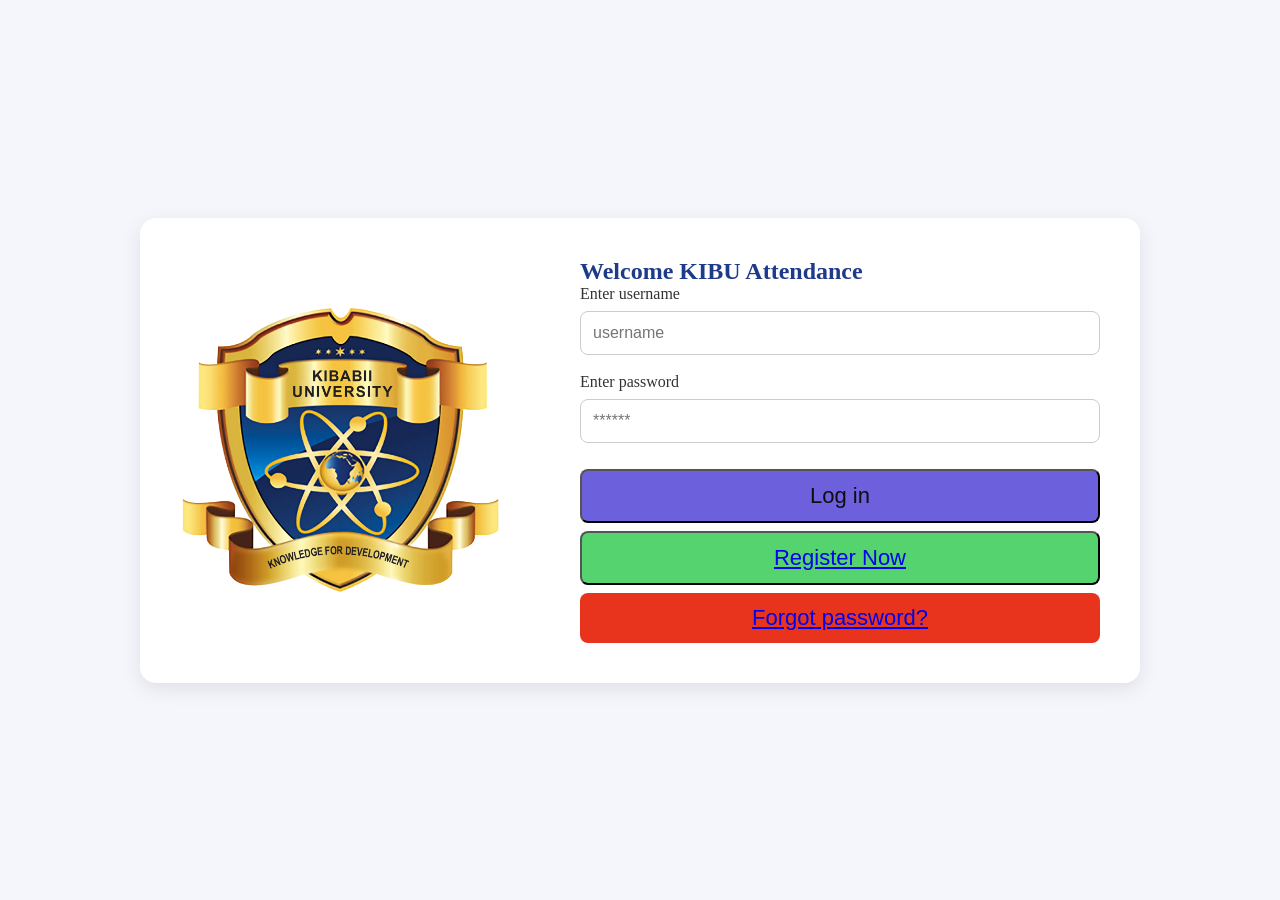
<file: attendance/index.html>
<!DOCTYPE html>
<html>
<head>
	<meta charset="utf-8">
	<meta name="viewport" content="width=device-width, initial-scale=1">
	<title>Attendace</title>
	<link rel="stylesheet" type="text/css" href="css/index.css">
</head>
<body>

<div class="main">
  <div class="logo">
  	<img src="assets/logo.png" alt="logo" width="100%">
  </div>
  <div class="card">
  	<h2>Welcome KIBU Attendance</h2>
  	<form enctype="multipart/form-data">
  		<div class="form-group">
  			<label>Enter username</label>
  			<input type="" name="" placeholder="username">
  		</div>
  		<div class="form-group">
  			<label>Enter password</label>
  			<input type="password" name="" placeholder="******"> 
  		</div>
  	    <button class="btn-primary">Log in</button>
        <button class="btn-register"><a href="register.html"> Register Now</a></button>
        <button class="btn-forgot"><a href="reset.html">Forgot password?</a></button>
  	</form>
  </div>
	
</div>
  
</body>
</html>
</file>
<file: attendance/css/index.css>
*{
	margin: 0;
	padding: 0;
	box-sizing:  border-box;
}
body{
	background: #f4f6fb;
	color: #333;
	min-height: 100vh;
	display: flex;
	justify-content: center;
	align-items: center;
	padding: 20px;
}
.main{
	width: 100%;
	max-width: 1000px;
	display: flex;
	background: white;
	border-radius: 16px;
	overflow: hidden;
	box-shadow: 0 6px 20px rgba(0, 0, 0, 0.09);
}
.logo{
	width: 40%;
	display: flex;
	justify-content: center;
	align-items: center;
	padding: 40px;
}
.card{
	width: 60%;
	background: white;
	padding: 40px;
}
.card h2{
	color: #1e3a8a;
}
.form-group{
	margin-bottom: 18px;
}
input{
	width: 100%;
	padding: 12px;
	margin-top: 8px;
	border-radius: 8px;
	border: 1px solid #ccc;
	font-size: 16px;
}
input:focus{
	outline: none;
	border-color: #1e3a8a;
}
.btn-primary{
	background: #6c60dd;
	color: rgb(15, 14, 14);
	padding: 12px;
	width: 100%;
	cursor: pointer;
	border-radius: 8px;
	font-size: 22px;
	transition: 0.3s ease;
	margin-top: 8px;
}
.btn-register{
	background: #54d36f;
	color: rgb(36, 33, 33);
	padding: 12px;
	width: 100%;
	cursor: pointer;
	border-radius: 8px;
	font-size: 22px;
	transition: 0.3s ease;
	margin-top: 8px;
}
.btn-forgot{
	background: #e9341d;
	color: rgb(43, 38, 38);
	padding: 12px;
	width: 100%;
	cursor: pointer;
	border-radius: 8px;
	font-size: 22px;
	transition: 0.3s ease;
	outline: none;
	border: 0px;
	margin-top: 8px;
}


@media (max-width: 768px){
    .main{
        flex-direction: column;
    }
    .logo, .card{
        width: 100%;
        padding: 30px;
    }
}
</file>
